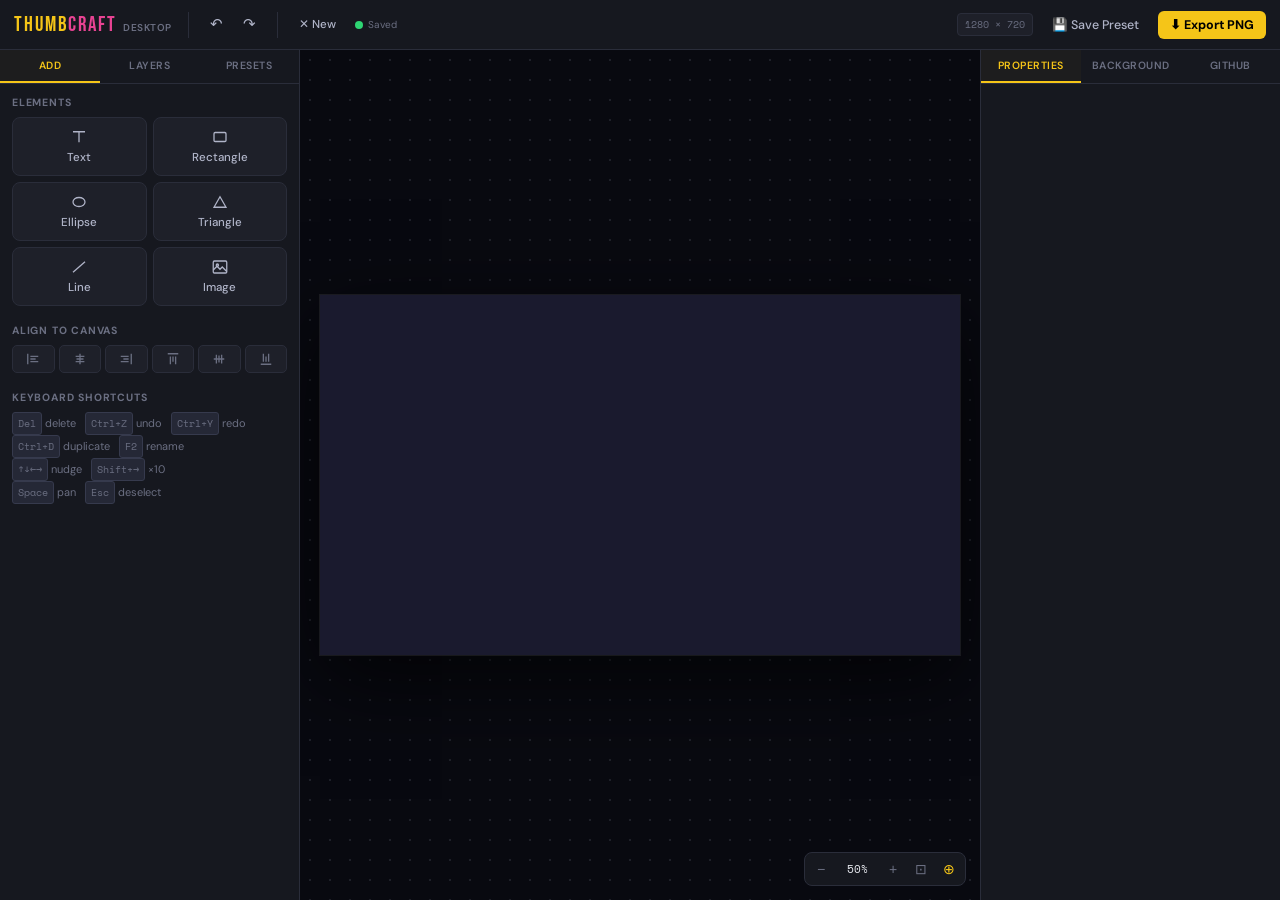
<file: index.html>
<!DOCTYPE html>
<html lang="en">
<head>
<meta charset="UTF-8">
<meta name="viewport" content="width=device-width, initial-scale=1.0">
<title>ThumbCraft</title>
<style>
  :root { --bg:#0e0f14; --surface:#16181f; --accent:#f5c518; --accent2:#e84393; --text:#e8eaf0; --muted:#6b6f82; --border:#2a2d3a; }
  * { box-sizing: border-box; margin: 0; padding: 0; }
  body { height: 100vh; display: flex; flex-direction: column; align-items: center; justify-content: center; background: var(--bg); color: var(--text); font-family: -apple-system, 'DM Sans', sans-serif; gap: 18px; }
  .logo { font-family: 'Bebas Neue', Impact, sans-serif; font-size: 34px; letter-spacing: 3px; color: var(--accent); }
  .logo span { color: var(--accent2); }
  .spinner { width: 22px; height: 22px; border: 2px solid var(--border); border-top-color: var(--accent); border-radius: 50%; animation: spin .7s linear infinite; }
  @keyframes spin { to { transform: rotate(360deg); } }
  .muted { color: var(--muted); font-size: 12.5px; }
  .links { display: flex; gap: 10px; margin-top: 4px; }
  .links a { color: var(--text); background: var(--surface); border: 1px solid var(--border); padding: 8px 16px; border-radius: 7px; text-decoration: none; font-size: 13px; font-weight: 500; }
  .links a:hover { border-color: var(--accent); color: var(--accent); }
</style>
</head>
<body>
  <div class="logo">THUMB<span>CRAFT</span></div>
  <div class="spinner" id="spinner"></div>
  <div class="muted" id="status">Detecting your device…</div>
  <div class="links" id="links" style="display:none">
    <a href="desktop.html">Desktop version</a>
    <a href="mobile.html">Mobile version</a>
  </div>

  <noscript>
    <div class="muted">JavaScript is off, so we can't auto-detect your device.</div>
    <div class="links" style="display:flex">
      <a href="desktop.html">Desktop version</a>
      <a href="mobile.html">Mobile version</a>
    </div>
  </noscript>

  <script>
    function isMobileDevice() {
      var ua = navigator.userAgent || '';
      if (/Android|iPhone|iPod|Mobile|Windows Phone/i.test(ua)) return true;
      // iPadOS 13+ reports as "Macintosh" but exposes multi-touch
      if (/iPad/i.test(ua) || (navigator.platform === 'MacIntel' && navigator.maxTouchPoints > 1)) return true;
      if (window.matchMedia && window.matchMedia('(max-width: 700px)').matches) return true;
      return false;
    }
    var target = isMobileDevice() ? 'mobile.html' : 'desktop.html';
    document.getElementById('status').textContent = 'Opening the ' + (target === 'mobile.html' ? 'mobile' : 'desktop') + ' version…';
    setTimeout(function () {
      window.location.replace(target);
    }, 250);
    setTimeout(function () {
      document.getElementById('spinner').style.display = 'none';
      document.getElementById('status').textContent = "Taking a while? Pick one:";
      document.getElementById('links').style.display = 'flex';
    }, 1800);
  </script>
</body>
</html>
</file>
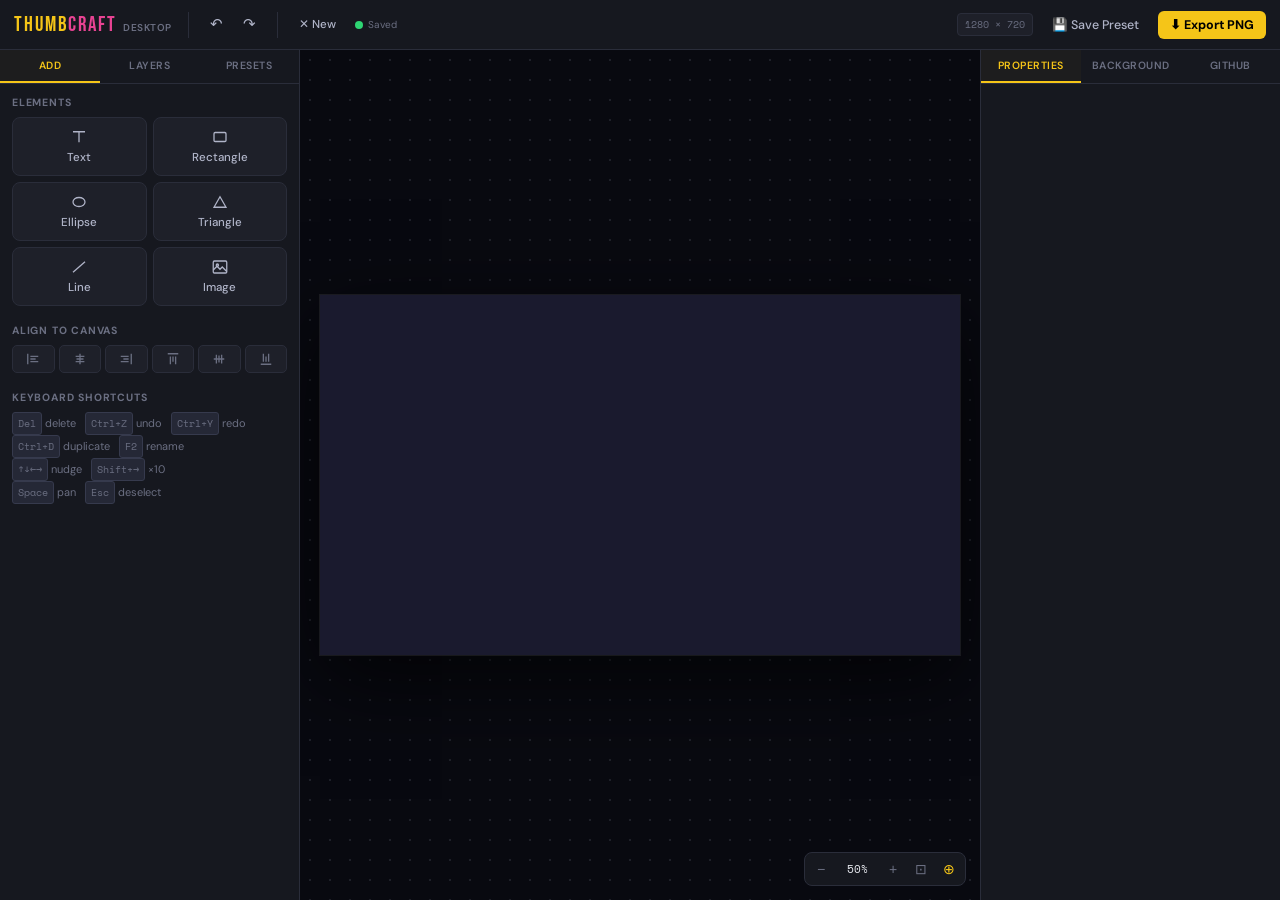
<file: desktop.html>
<!DOCTYPE html>
<html lang="en">
<head>
<meta charset="UTF-8">
<meta name="viewport" content="width=device-width, initial-scale=1.0">
<title>ThumbCraft — Desktop</title>
<link href="https://fonts.googleapis.com/css2?family=Bebas+Neue&family=DM+Sans:wght@300;400;500;600;700&family=Space+Mono:wght@400;700&display=swap" rel="stylesheet">
<link rel="stylesheet" href="desktop.css">
</head>
<body>

  <!-- TOPBAR -->
  <div class="topbar">
    <div class="logo">THUMB<span>CRAFT</span><small>desktop</small></div>
    <div class="topbar-sep"></div>
    <div class="undo-redo">
      <button class="btn btn-ghost" id="undo-btn" onclick="TC.undo()" title="Undo (Ctrl+Z)">↶</button>
      <button class="btn btn-ghost" id="redo-btn" onclick="TC.redo()" title="Redo (Ctrl+Y)">↷</button>
    </div>
    <div class="topbar-sep"></div>
    <button class="btn btn-ghost btn-sm" onclick="confirmNewCanvas()">✕ New</button>
    <span class="autosave-dot" id="autosave-indicator"><span class="status-dot ok"></span>Saved</span>
    <div class="topbar-right">
      <span class="canvas-size-badge">1280 × 720</span>
      <button class="btn btn-ghost" onclick="savePresetModal()">💾 Save Preset</button>
      <button class="btn btn-primary" onclick="TC.exportPNG()">⬇ Export PNG</button>
    </div>
  </div>

  <div class="workspace">
    <!-- LEFT PANEL -->
    <div class="left-panel">
      <div class="panel-tabs">
        <div class="panel-tab active" data-tab="add" onclick="switchLeftTab('add')">Add</div>
        <div class="panel-tab" data-tab="layers" onclick="switchLeftTab('layers')">Layers</div>
        <div class="panel-tab" data-tab="presets" onclick="switchLeftTab('presets')">Presets</div>
      </div>
      <div class="panel-body">

        <div class="tab-content active" id="tab-add">
          <div class="panel-section">
            <div class="panel-label">Elements</div>
            <div class="add-grid">
              <div class="add-btn" onclick="TC.addText()"><svg viewBox="0 0 24 24" fill="none" stroke="currentColor" stroke-width="1.7"><path d="M4 5h16M12 5v14"/></svg>Text</div>
              <div class="add-btn" onclick="TC.addRect()"><svg viewBox="0 0 24 24" fill="none" stroke="currentColor" stroke-width="1.7"><rect x="4" y="6" width="16" height="12" rx="1.5"/></svg>Rectangle</div>
              <div class="add-btn" onclick="TC.addEllipse()"><svg viewBox="0 0 24 24" fill="none" stroke="currentColor" stroke-width="1.7"><ellipse cx="12" cy="12" rx="8" ry="6"/></svg>Ellipse</div>
              <div class="add-btn" onclick="TC.addTriangle()"><svg viewBox="0 0 24 24" fill="none" stroke="currentColor" stroke-width="1.7"><path d="M12 5l8 14H4z"/></svg>Triangle</div>
              <div class="add-btn" onclick="TC.addLine()"><svg viewBox="0 0 24 24" fill="none" stroke="currentColor" stroke-width="1.7"><path d="M4 19L20 5"/></svg>Line</div>
              <div class="add-btn" onclick="triggerImageUpload()"><svg viewBox="0 0 24 24" fill="none" stroke="currentColor" stroke-width="1.7"><rect x="3" y="4" width="18" height="16" rx="1.5"/><circle cx="8.5" cy="9.5" r="1.5"/><path d="M3 16l5-5 4 4 3-3 6 6"/></svg>Image</div>
            </div>
          </div>
          <div class="panel-section">
            <div class="panel-label">Align To Canvas</div>
            <div class="align-bar">
              <div class="align-btn" onclick="TC.alignLayer('left')" title="Align left"><svg viewBox="0 0 16 16" fill="none" stroke="currentColor" stroke-width="1.5"><path d="M2 2v12M5 5h9M5 8h6M5 11h9"/></svg></div>
              <div class="align-btn" onclick="TC.alignLayer('center-h')" title="Center horizontal"><svg viewBox="0 0 16 16" fill="none" stroke="currentColor" stroke-width="1.5"><path d="M8 2v12M3 5h10M4 8h8M3 11h10"/></svg></div>
              <div class="align-btn" onclick="TC.alignLayer('right')" title="Align right"><svg viewBox="0 0 16 16" fill="none" stroke="currentColor" stroke-width="1.5"><path d="M14 2v12M2 5h9M5 8h6M2 11h9"/></svg></div>
              <div class="align-btn" onclick="TC.alignLayer('top')" title="Align top"><svg viewBox="0 0 16 16" fill="none" stroke="currentColor" stroke-width="1.5"><path d="M2 2h12M5 5v9M8 5v6M11 5v9"/></svg></div>
              <div class="align-btn" onclick="TC.alignLayer('center-v')" title="Center vertical"><svg viewBox="0 0 16 16" fill="none" stroke="currentColor" stroke-width="1.5"><path d="M2 8h12M5 3v10M8 4v8M11 3v10"/></svg></div>
              <div class="align-btn" onclick="TC.alignLayer('bottom')" title="Align bottom"><svg viewBox="0 0 16 16" fill="none" stroke="currentColor" stroke-width="1.5"><path d="M2 14h12M5 2v9M8 5v6M11 2v9"/></svg></div>
            </div>
          </div>
          <div class="panel-section">
            <div class="panel-label">Keyboard Shortcuts</div>
            <div style="font-size:11px;color:var(--muted);line-height:2">
              <span class="kb-hint">Del</span> delete &nbsp; <span class="kb-hint">Ctrl+Z</span> undo &nbsp; <span class="kb-hint">Ctrl+Y</span> redo<br>
              <span class="kb-hint">Ctrl+D</span> duplicate &nbsp; <span class="kb-hint">F2</span> rename<br>
              <span class="kb-hint">↑↓←→</span> nudge &nbsp; <span class="kb-hint">Shift+→</span> ×10<br>
              <span class="kb-hint">Space</span> pan &nbsp; <span class="kb-hint">Esc</span> deselect
            </div>
          </div>
        </div>

        <div class="tab-content" id="tab-layers">
          <div class="panel-label" style="margin-bottom:8px">
            Layers <span id="layer-count" style="color:var(--accent);margin-left:4px"></span>
            <button class="btn btn-ghost btn-sm" onclick="TC.deleteSelected()" id="del-selected-btn" style="display:none">🗑 Del</button>
          </div>
          <div class="layers-list" id="layers-list"></div>
          <div id="no-layers" style="display:none;color:var(--muted);font-size:12px;text-align:center;padding:24px 0;line-height:1.8">No layers yet.<br>Add elements from the <strong>Add</strong> tab.</div>
        </div>

        <div class="tab-content" id="tab-presets">
          <div class="panel-label">Saved Presets <span class="sync-badge" id="preset-sync-badge">local</span></div>
          <div class="preset-grid" id="preset-grid"></div>
          <div id="no-presets" style="display:none;color:var(--muted);font-size:11.5px;text-align:center;padding:24px 0;line-height:1.8">No presets yet.<br>Build a thumbnail and click <strong>Save Preset</strong>!</div>
        </div>

      </div>
    </div>

    <!-- CANVAS AREA -->
    <div class="canvas-area" id="canvas-area">
      <div class="canvas-wrapper" id="canvas-wrapper">
        <canvas id="mainCanvas" width="1280" height="720"></canvas>
      </div>
      <div class="transform-widget" id="transform-widget">
        <button class="tw-icon" id="tw-lock" title="Lock element">🔓</button>
        <div class="tw-sep"></div>
        <button class="tw-icon" id="tw-rotate" title="Rotate mode">⟳</button>
        <button class="tw-icon" id="tw-resize" title="Resize mode">⤢</button>
        <div class="tw-sep"></div>
        <div class="tw-slider-wrap">
          <input type="range" id="tw-slider">
          <input type="text" class="tw-num" id="tw-num" inputmode="decimal">
        </div>
        <div class="tw-sep"></div>
        <button class="tw-icon" id="tw-delete" title="Delete element">🗑</button>
      </div>
      <div class="zoom-bar">
        <button class="zoom-btn" onclick="TC.zoomOut()" title="Zoom out">−</button>
        <span class="zoom-val" id="zoom-val" onclick="TC.zoomFit()" title="Click to fit">50%</span>
        <button class="zoom-btn" onclick="TC.zoomIn()" title="Zoom in">+</button>
        <button class="zoom-btn" onclick="TC.zoomFit()" title="Fit to screen">⊡</button>
        <button class="zoom-btn" id="snap-btn" onclick="TC.toggleSnap()" title="Toggle snap">⊕</button>
      </div>
    </div>

    <!-- RIGHT PANEL -->
    <div class="right-panel">
      <div class="panel-tabs">
        <div class="panel-tab active" data-tab="props" onclick="switchRightTab('props')">Properties</div>
        <div class="panel-tab" data-tab="bg" onclick="switchRightTab('bg')">Background</div>
        <div class="panel-tab" data-tab="github" onclick="switchRightTab('github')">GitHub</div>
      </div>

      <div class="tab-content active" id="right-tab-props">
        <div class="props-body" id="props-body"></div>
      </div>

      <div class="tab-content" id="right-tab-bg">
        <div class="props-body" id="bg-body"></div>
      </div>

      <div class="tab-content" id="right-tab-github">
        <div class="props-body" id="github-body"></div>
      </div>
    </div>
  </div>

  <!-- hidden inputs -->
  <input type="file" id="bg-upload" accept="image/*" style="display:none">
  <input type="file" id="img-upload" accept="image/*" style="display:none">

  <!-- SAVE PRESET MODAL -->
  <div class="modal-bg hidden" id="modal-preset">
    <div class="modal">
      <h3>Save Preset</h3>
      <div class="prop-row">
        <div class="prop-label">Preset Name</div>
        <input class="prop-input" id="preset-name-input" placeholder="e.g. Gaming Thumbnail v1">
      </div>
      <div class="modal-actions">
        <button class="btn btn-ghost" onclick="closeModal('modal-preset')">Cancel</button>
        <button class="btn btn-primary" onclick="doSavePreset()">Save</button>
      </div>
    </div>
  </div>

  <!-- CONFIRM DIALOG -->
  <div class="modal-bg hidden" id="modal-confirm">
    <div class="confirm-dialog">
      <h4 id="confirm-title">Are you sure?</h4>
      <p id="confirm-msg"></p>
      <div class="confirm-actions">
        <button class="btn btn-ghost" onclick="closeModal('modal-confirm')">Cancel</button>
        <button class="btn btn-danger" id="confirm-ok-btn">Confirm</button>
      </div>
    </div>
  </div>

  <div class="toast" id="toast"></div>

  <script src="core.js"></script>
  <script src="desktop.js"></script>
</body>
</html>
</file>
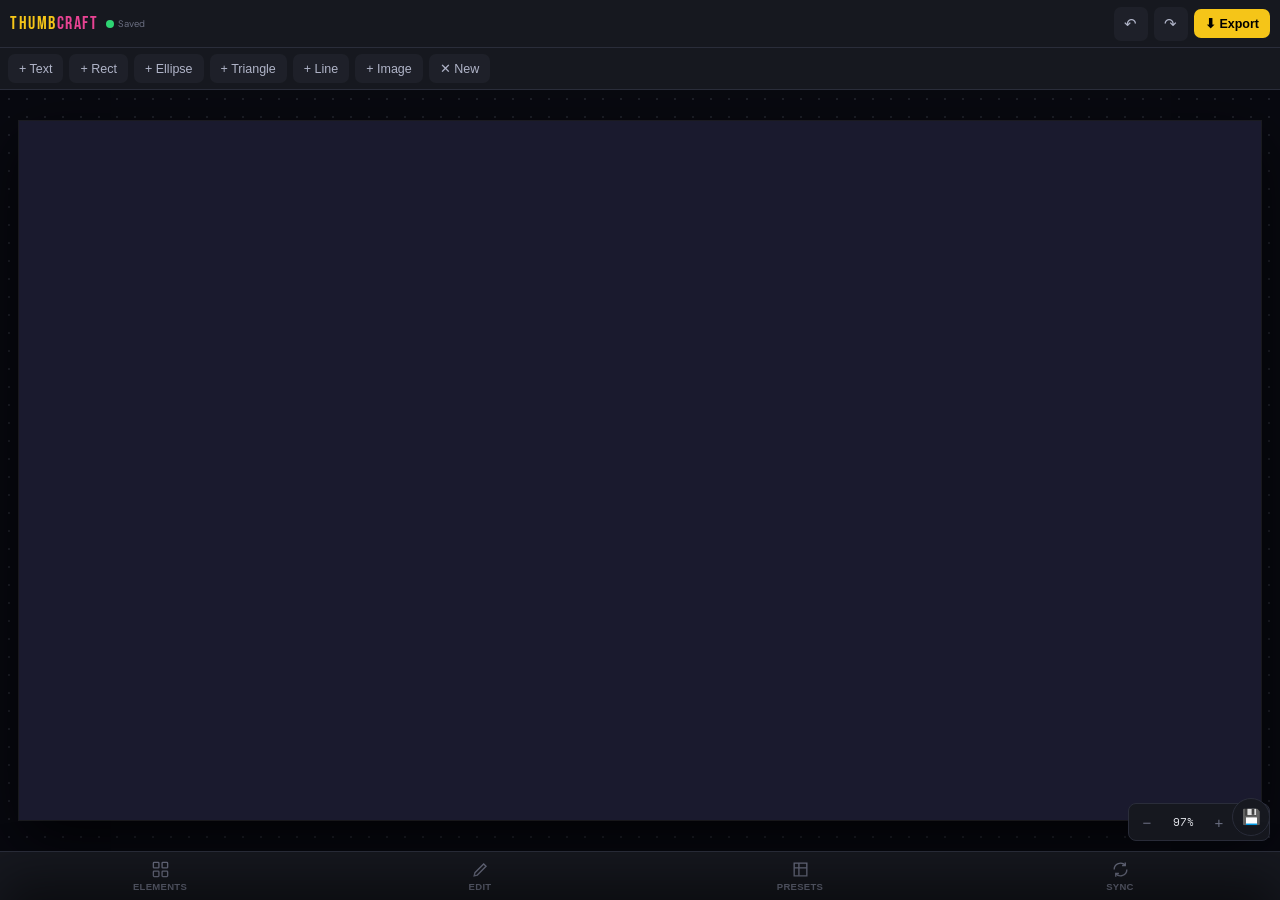
<file: mobile.html>
<!DOCTYPE html>
<html lang="en">
<head>
<meta charset="UTF-8">
<meta name="viewport" content="width=device-width, initial-scale=1.0, maximum-scale=1.0, user-scalable=no, viewport-fit=cover">
<title>ThumbCraft — Mobile</title>
<link href="https://fonts.googleapis.com/css2?family=Bebas+Neue&family=DM+Sans:wght@300;400;500;600;700&family=Space+Mono:wght@400;700&display=swap" rel="stylesheet">
<link rel="stylesheet" href="mobile.css">
</head>
<body>

  <!-- TOPBAR -->
  <div class="topbar">
    <div class="logo">THUMB<span>CRAFT</span></div>
    <span class="autosave-dot"><span class="status-dot ok"></span>Saved</span>
    <div class="topbar-right">
      <button class="btn btn-ghost btn-icon" id="undo-btn" onclick="TC.undo()" title="Undo">↶</button>
      <button class="btn btn-ghost btn-icon" id="redo-btn" onclick="TC.redo()" title="Redo">↷</button>
      <button class="btn btn-primary" onclick="TC.exportPNG()">⬇ Export</button>
    </div>
  </div>

  <!-- QUICK ADD BAR -->
  <div class="mobile-actions">
    <button class="btn btn-ghost" onclick="TC.addText()">+ Text</button>
    <button class="btn btn-ghost" onclick="TC.addRect()">+ Rect</button>
    <button class="btn btn-ghost" onclick="TC.addEllipse()">+ Ellipse</button>
    <button class="btn btn-ghost" onclick="TC.addTriangle()">+ Triangle</button>
    <button class="btn btn-ghost" onclick="TC.addLine()">+ Line</button>
    <button class="btn btn-ghost" onclick="triggerImageUpload()">+ Image</button>
    <button class="btn btn-ghost" onclick="confirmNewCanvas()">✕ New</button>
  </div>

  <!-- CANVAS -->
  <div class="canvas-area" id="canvas-area">
    <div class="canvas-wrapper" id="canvas-wrapper">
      <canvas id="mainCanvas" width="1280" height="720"></canvas>
    </div>
    <div class="transform-widget" id="transform-widget">
      <button class="tw-icon" id="tw-lock" title="Lock">🔓</button>
      <div class="tw-sep"></div>
      <button class="tw-icon" id="tw-rotate" title="Rotate">⟳</button>
      <button class="tw-icon" id="tw-resize" title="Resize">⤢</button>
      <div class="tw-sep"></div>
      <div class="tw-slider-wrap">
        <input type="range" id="tw-slider">
        <input type="text" class="tw-num" id="tw-num" inputmode="decimal">
      </div>
      <div class="tw-sep"></div>
      <button class="tw-icon" id="tw-delete" title="Delete element">🗑</button>
    </div>
    <div class="zoom-bar">
      <button class="zoom-btn" onclick="TC.zoomOut()">−</button>
      <span class="zoom-val" id="zoom-val" onclick="TC.zoomFit()">50%</span>
      <button class="zoom-btn" onclick="TC.zoomIn()">+</button>
      <button class="zoom-btn" onclick="TC.zoomFit()">⊡</button>
    </div>
  </div>

  <!-- BOTTOM NAV -->
  <div class="mobile-nav">
    <button class="mobile-nav-btn" data-drawer="elements" onclick="openDrawer('elements')">
      <svg viewBox="0 0 24 24" fill="none" stroke="currentColor" stroke-width="1.7"><rect x="3" y="3" width="7" height="7" rx="1"/><rect x="14" y="3" width="7" height="7" rx="1"/><rect x="3" y="14" width="7" height="7" rx="1"/><rect x="14" y="14" width="7" height="7" rx="1"/></svg>
      Elements
    </button>
    <button class="mobile-nav-btn" data-drawer="edit" onclick="openDrawer('edit')">
      <svg viewBox="0 0 24 24" fill="none" stroke="currentColor" stroke-width="1.7"><path d="M4 20l4-1 11-11-3-3L5 16l-1 4z"/></svg>
      Edit
    </button>
    <button class="mobile-nav-btn" data-drawer="presets" onclick="openDrawer('presets')">
      <svg viewBox="0 0 24 24" fill="none" stroke="currentColor" stroke-width="1.7"><path d="M4 4h16v16H4z"/><path d="M4 10h16M10 4v16"/></svg>
      Presets
    </button>
    <button class="mobile-nav-btn" data-drawer="sync" onclick="openDrawer('sync')">
      <svg viewBox="0 0 24 24" fill="none" stroke="currentColor" stroke-width="1.7"><path d="M4 12a8 8 0 0114-5.3M20 12a8 8 0 01-14 5.3"/><path d="M18 3v4h-4M6 21v-4h4"/></svg>
      Sync
    </button>
  </div>

  <!-- DRAWER -->
  <div class="drawer-backdrop" id="drawer-backdrop" onclick="closeDrawer()"></div>
  <div class="drawer" id="drawer">
    <div class="drawer-handle"></div>
    <div class="drawer-head">
      <div class="drawer-title" id="drawer-title">Elements</div>
      <button class="drawer-close" onclick="closeDrawer()">✕</button>
    </div>
    <div class="drawer-tabs" id="drawer-tabs"></div>
    <div class="drawer-body">
      <div class="drawer-content active" id="drawer-elements-add"></div>
      <div class="drawer-content" id="drawer-elements-layers"></div>
      <div class="drawer-content active" id="drawer-edit-props"></div>
      <div class="drawer-content" id="drawer-edit-bg"></div>
      <div class="drawer-content active" id="drawer-presets-list"></div>
      <div class="drawer-content active" id="drawer-sync-github"></div>
    </div>
  </div>

  <!-- hidden inputs -->
  <input type="file" id="bg-upload" accept="image/*" style="display:none">
  <input type="file" id="img-upload" accept="image/*" style="display:none">

  <!-- SAVE PRESET MODAL -->
  <div class="modal-bg hidden" id="modal-preset">
    <div class="modal">
      <h3>Save Preset</h3>
      <div class="prop-row"><div class="prop-label">Preset Name</div><input class="prop-input" id="preset-name-input" placeholder="e.g. Gaming Thumbnail v1"></div>
      <div class="modal-actions"><button class="btn btn-ghost" onclick="closeModal('modal-preset')">Cancel</button><button class="btn btn-primary" onclick="doSavePreset()">Save</button></div>
    </div>
  </div>

  <!-- CONFIRM DIALOG -->
  <div class="modal-bg hidden" id="modal-confirm">
    <div class="confirm-dialog">
      <h4 id="confirm-title">Are you sure?</h4>
      <p id="confirm-msg"></p>
      <div class="confirm-actions"><button class="btn btn-ghost" onclick="closeModal('modal-confirm')">Cancel</button><button class="btn btn-danger" id="confirm-ok-btn">Confirm</button></div>
    </div>
  </div>

  <!-- floating save-preset shortcut -->
  <button class="btn btn-ghost btn-icon" onclick="savePresetModal()" title="Save Preset" style="position:fixed;right:10px;bottom:64px;z-index:150;background:var(--surface);border:1px solid var(--border);border-radius:50%;width:38px;height:38px;">💾</button>

  <div class="toast" id="toast"></div>

  <script src="core.js"></script>
  <script src="mobile.js"></script>
</body>
</html>
</file>
<file: desktop.css>
/* ═══════════════════════════════════════════════════════════════
   THUMBCRAFT — DESKTOP STYLES
   ═══════════════════════════════════════════════════════════════ */
:root {
  --bg: #0e0f14; --surface: #16181f; --surface2: #1e2029; --surface3: #252836;
  --border: #2a2d3a; --border2: #363a4d;
  --accent: #f5c518; --accent2: #e84393; --accent-dim: rgba(245,197,24,0.12);
  --text: #e8eaf0; --text2: #b0b4c8; --muted: #6b6f82;
  --danger: #ff4757; --success: #2ed573; --info: #3d8bff;
  --panel-w: 300px;
}
* { box-sizing: border-box; margin: 0; padding: 0; }
body { font-family: 'DM Sans', sans-serif; background: var(--bg); color: var(--text); height: 100vh; display: flex; flex-direction: column; overflow: hidden; }

/* ── TOPBAR ── */
.topbar { height: 50px; background: var(--surface); border-bottom: 1px solid var(--border); display: flex; align-items: center; padding: 0 14px; gap: 10px; flex-shrink: 0; z-index: 100; }
.logo { font-family: 'Bebas Neue', sans-serif; font-size: 21px; letter-spacing: 2px; color: var(--accent); margin-right: 4px; }
.logo span { color: var(--accent2); }
.logo small { font-family: 'DM Sans', sans-serif; font-size: 10px; letter-spacing: .5px; color: var(--muted); margin-left: 6px; text-transform: uppercase; font-weight: 600; }
.topbar-sep { width: 1px; height: 26px; background: var(--border); margin: 0 2px; }
.topbar-right { margin-left: auto; display: flex; gap: 7px; align-items: center; }
.canvas-size-badge { font-family: 'Space Mono', monospace; font-size: 10px; color: var(--muted); background: var(--surface2); padding: 3px 7px; border-radius: 4px; border: 1px solid var(--border); }

/* ── BUTTONS ── */
.btn { display: inline-flex; align-items: center; gap: 5px; padding: 6px 12px; border-radius: 6px; border: none; cursor: pointer; font-family: 'DM Sans', sans-serif; font-size: 12.5px; font-weight: 500; transition: all .15s; white-space: nowrap; }
.btn-ghost { background: transparent; color: var(--text2); }
.btn-ghost:hover { background: var(--surface2); color: var(--text); }
.btn-ghost:active { background: var(--surface3); }
.btn-primary { background: var(--accent); color: #000; font-weight: 700; }
.btn-primary:hover { background: #ffd740; }
.btn-primary:active { background: #e5b710; }
.btn-danger { background: transparent; color: var(--danger); border: 1px solid var(--danger); }
.btn-danger:hover { background: var(--danger); color: #fff; }
.btn-sm { padding: 4px 9px; font-size: 11.5px; }
.btn[disabled] { opacity: .4; cursor: not-allowed; pointer-events: none; }
.undo-redo { display: flex; gap: 2px; }
.undo-redo .btn { padding: 5px 9px; font-size: 15px; line-height: 1; }

/* ── WORKSPACE ── */
.workspace { display: flex; flex: 1; overflow: hidden; }
.left-panel, .right-panel { width: var(--panel-w); background: var(--surface); display: flex; flex-direction: column; overflow: hidden; flex-shrink: 0; }
.left-panel { border-right: 1px solid var(--border); }
.right-panel { border-left: 1px solid var(--border); }
.panel-tabs { display: flex; border-bottom: 1px solid var(--border); flex-shrink: 0; }
.panel-tab { flex: 1; padding: 9px 4px; text-align: center; font-size: 10.5px; font-weight: 600; letter-spacing: .5px; text-transform: uppercase; color: var(--muted); cursor: pointer; border-bottom: 2px solid transparent; transition: all .15s; user-select: none; }
.panel-tab.active { color: var(--accent); border-bottom-color: var(--accent); background: rgba(245,197,24,.03); }
.panel-tab:hover:not(.active) { color: var(--text2); background: var(--surface2); }
.panel-body { flex: 1; overflow-y: auto; padding: 12px; scrollbar-width: thin; scrollbar-color: var(--border) transparent; }
.panel-section { margin-bottom: 18px; }
.panel-label { font-size: 10.5px; font-weight: 700; text-transform: uppercase; letter-spacing: .8px; color: var(--muted); margin-bottom: 8px; display: flex; align-items: center; justify-content: space-between; }
.props-section-title { font-size: 10px; font-weight: 700; text-transform: uppercase; letter-spacing: .8px; color: var(--muted); margin: 14px 0 7px; opacity: .75; display: flex; align-items: center; gap: 6px; }
.props-section-title::after { content: ''; flex: 1; height: 1px; background: var(--border); }

/* ── ADD GRID ── */
.add-grid { display: grid; grid-template-columns: 1fr 1fr; gap: 6px; }
.add-btn { background: var(--surface2); border: 1px solid var(--border); border-radius: 8px; padding: 10px 6px; cursor: pointer; display: flex; flex-direction: column; align-items: center; gap: 4px; color: var(--text2); font-size: 11.5px; font-weight: 500; transition: all .15s; }
.add-btn:hover { border-color: var(--accent); color: var(--accent); background: var(--accent-dim); }
.add-btn:active { transform: scale(.96); }
.add-btn svg { width: 18px; height: 18px; }

/* ── LAYERS ── */
.layers-list { display: flex; flex-direction: column; gap: 3px; }
.layer-item { background: var(--surface2); border: 1px solid var(--border); border-radius: 6px; padding: 6px 8px; display: flex; align-items: center; gap: 6px; cursor: pointer; transition: all .12s; font-size: 11.5px; }
.layer-item:hover { border-color: var(--border2); background: var(--surface3); }
.layer-item.selected { border-color: var(--accent); background: var(--accent-dim); }
.layer-icon { font-size: 12px; width: 16px; text-align: center; flex-shrink: 0; }
.layer-name { flex: 1; overflow: hidden; text-overflow: ellipsis; white-space: nowrap; }
.layer-name-edit { flex: 1; background: transparent; border: none; color: var(--text); font-size: 11.5px; outline: none; border-bottom: 1px solid var(--accent); }
.layer-actions { display: flex; gap: 2px; flex-shrink: 0; }
.layer-btn { width: 20px; height: 20px; display: flex; align-items: center; justify-content: center; color: var(--muted); cursor: pointer; border-radius: 3px; font-size: 11px; background: transparent; border: none; }
.layer-btn:hover { color: var(--text); background: var(--surface); }
.layer-btn.danger:hover { color: var(--danger); }
.layer-btn.accent:hover { color: var(--accent); }

/* ── PRESETS ── */
.preset-grid { display: grid; grid-template-columns: 1fr 1fr; gap: 8px; margin-bottom: 8px; }
.preset-card { background: var(--surface2); border: 1px solid var(--border); border-radius: 8px; overflow: hidden; cursor: pointer; transition: all .15s; position: relative; }
.preset-card:hover { border-color: var(--accent); transform: translateY(-1px); box-shadow: 0 4px 16px rgba(0,0,0,.4); }
.preset-thumb { width: 100%; aspect-ratio: 16/9; background: #222; background-size: cover; background-position: center; }
.preset-name { padding: 5px 7px; font-size: 11px; font-weight: 500; white-space: nowrap; overflow: hidden; text-overflow: ellipsis; }
.preset-actions { position: absolute; top: 4px; right: 4px; display: flex; gap: 3px; opacity: 0; transition: opacity .12s; }
.preset-card:hover .preset-actions { opacity: 1; }
.preset-act-btn { width: 20px; height: 20px; background: rgba(0,0,0,.75); border-radius: 4px; border: none; cursor: pointer; display: flex; align-items: center; justify-content: center; font-size: 11px; color: var(--text2); }
.preset-act-btn:hover { background: var(--accent); color: #000; }
.preset-act-btn.danger:hover { background: var(--danger); color: #fff; }
.sync-badge { font-size: 9px; padding: 1px 5px; border-radius: 3px; background: var(--surface3); color: var(--muted); }

/* ── PROPS / INPUTS ── */
.props-body { flex: 1; overflow-y: auto; padding: 12px; scrollbar-width: thin; scrollbar-color: var(--border) transparent; }
.prop-row { margin-bottom: 11px; }
.prop-label { font-size: 11px; color: var(--muted); margin-bottom: 4px; font-weight: 500; display: flex; align-items: center; justify-content: space-between; }
.prop-input, .prop-select, .prop-textarea { width: 100%; background: var(--surface2); border: 1px solid var(--border); border-radius: 6px; padding: 6px 9px; color: var(--text); font-family: 'DM Sans', sans-serif; font-size: 12.5px; transition: border-color .15s; }
.prop-input:focus, .prop-select:focus, .prop-textarea:focus { outline: none; border-color: var(--accent); }
.prop-input:disabled { opacity: .4; }
.prop-textarea { resize: vertical; min-height: 56px; }
.prop-row-2 { display: grid; grid-template-columns: 1fr 1fr; gap: 8px; }
.prop-row-3 { display: grid; grid-template-columns: 1fr 1fr 1fr; gap: 6px; }
.prop-color-row { display: flex; gap: 7px; align-items: center; }
.prop-color { width: 34px; height: 30px; border-radius: 5px; border: 1px solid var(--border); cursor: pointer; padding: 2px; background: var(--surface2); flex-shrink: 0; }
.prop-slider { width: 100%; accent-color: var(--accent); cursor: pointer; }
.slider-val { font-family: 'Space Mono', monospace; font-size: 10.5px; color: var(--muted); min-width: 36px; text-align: right; flex-shrink: 0; }
.no-selection { display: flex; flex-direction: column; align-items: center; justify-content: center; height: 100%; color: var(--muted); font-size: 12.5px; text-align: center; padding: 20px; gap: 8px; }
.no-selection svg { width: 36px; height: 36px; opacity: .25; }
.shortcut-hint { font-size: 10px; color: var(--muted); opacity: .7; margin-top: 3px; }
.pill-toggle { display: grid; grid-template-columns: 1fr 1fr 1fr; gap: 6px; }
.pill-toggle button { padding: 6px 4px; border-radius: 5px; border: 1px solid var(--border); background: var(--surface2); cursor: pointer; color: var(--muted); font-size: 11px; }
.pill-toggle button.active { border-color: var(--accent); background: var(--accent-dim); color: var(--accent); }

/* ── ALIGN TOOLS ── */
.align-bar { display: grid; grid-template-columns: repeat(6, 1fr); gap: 4px; margin-bottom: 11px; }
.align-btn { background: var(--surface2); border: 1px solid var(--border); border-radius: 5px; padding: 6px 4px; cursor: pointer; display: flex; align-items: center; justify-content: center; color: var(--muted); }
.align-btn:hover { border-color: var(--accent); color: var(--accent); background: var(--accent-dim); }
.align-btn svg { width: 14px; height: 14px; }

/* ── CANVAS AREA ── */
.canvas-area { flex: 1; display: flex; align-items: center; justify-content: center; background: #080910; background-image: radial-gradient(circle, #1e2029 1px, transparent 1px); background-size: 20px 20px; overflow: hidden; position: relative; }
.canvas-wrapper { position: absolute; box-shadow: 0 0 0 1px rgba(255,255,255,.08), 0 24px 80px rgba(0,0,0,.7); }
#mainCanvas { display: block; cursor: default; }

/* ── FLOATING TRANSFORM WIDGET ── */
.transform-widget { position: fixed; transform: translate(-50%, -100%); background: var(--surface); border: 1px solid var(--border2); border-radius: 999px; padding: 6px 8px; display: none; align-items: center; gap: 6px; z-index: 500; box-shadow: 0 10px 30px rgba(0,0,0,.55); }
.transform-widget.show { display: flex; }
.tw-slider-wrap { display: flex; align-items: center; gap: 6px; padding: 0 4px; }
.tw-slider-wrap input[type=range] { width: 110px; accent-color: var(--accent); cursor: pointer; }
.tw-num { width: 54px; background: var(--surface2); border: 1px solid var(--border); border-radius: 5px; color: var(--text); font-family: 'Space Mono', monospace; font-size: 11px; padding: 3px 4px; text-align: center; }
.tw-num:focus { outline: none; border-color: var(--accent); }
.tw-sep { width: 1px; height: 20px; background: var(--border2); }
.tw-icon { width: 26px; height: 26px; border-radius: 50%; border: 1px solid transparent; background: transparent; color: var(--text2); cursor: pointer; display: flex; align-items: center; justify-content: center; font-size: 13px; flex-shrink: 0; }
.tw-icon:hover { background: var(--surface2); color: var(--text); }
.tw-icon.active { background: var(--accent-dim); color: var(--accent); border-color: var(--accent); }
.tw-icon.locked { color: var(--danger); }
#tw-delete:hover { background: rgba(255,71,87,.14); color: var(--danger); }

/* ── ZOOM BAR ── */
.zoom-bar { position: absolute; bottom: 14px; right: 14px; background: var(--surface); border: 1px solid var(--border); border-radius: 8px; display: flex; align-items: center; gap: 2px; padding: 3px; z-index: 10; }
.zoom-btn { width: 26px; height: 26px; display: flex; align-items: center; justify-content: center; background: transparent; border: none; color: var(--muted); cursor: pointer; border-radius: 4px; font-size: 14px; }
.zoom-btn:hover { background: var(--surface2); color: var(--text); }
.zoom-val { font-family: 'Space Mono', monospace; font-size: 11px; color: var(--text); padding: 0 6px; min-width: 42px; text-align: center; cursor: pointer; }

/* ── MODALS / CONFIRM / TOAST ── */
.modal-bg { position: fixed; inset: 0; background: rgba(0,0,0,.75); display: flex; align-items: center; justify-content: center; z-index: 1000; backdrop-filter: blur(6px); }
.modal-bg.hidden { display: none; }
.modal { background: var(--surface); border: 1px solid var(--border2); border-radius: 14px; padding: 22px; width: 400px; max-width: 94vw; box-shadow: 0 32px 80px rgba(0,0,0,.7); }
.modal h3 { font-family: 'Bebas Neue', sans-serif; font-size: 22px; letter-spacing: 1px; color: var(--accent); margin-bottom: 16px; }
.modal-actions { display: flex; gap: 8px; justify-content: flex-end; margin-top: 16px; }
.confirm-dialog { background: var(--surface); border: 1px solid var(--border2); border-radius: 12px; padding: 24px; width: 340px; max-width: 94vw; box-shadow: 0 32px 80px rgba(0,0,0,.8); }
.confirm-dialog h4 { font-size: 15px; font-weight: 600; margin-bottom: 8px; }
.confirm-dialog p { font-size: 13px; color: var(--muted); line-height: 1.5; margin-bottom: 20px; }
.confirm-actions { display: flex; gap: 8px; justify-content: flex-end; }
.toast { position: fixed; bottom: 22px; left: 50%; transform: translateX(-50%); background: var(--surface2); border: 1px solid var(--border); border-radius: 8px; padding: 9px 18px; font-size: 12.5px; z-index: 2000; opacity: 0; transition: opacity .25s, transform .25s; pointer-events: none; white-space: nowrap; display: flex; align-items: center; gap: 8px; }
.toast.show { opacity: 1; transform: translateX(-50%) translateY(-4px); }
.toast.success { border-color: var(--success); color: var(--success); }
.toast.error { border-color: var(--danger); color: var(--danger); }
.toast.info { border-color: var(--info); color: var(--info); }

::-webkit-scrollbar { width: 4px; }
::-webkit-scrollbar-track { background: transparent; }
::-webkit-scrollbar-thumb { background: var(--border); border-radius: 9px; }

.status-dot { width: 8px; height: 8px; border-radius: 50%; background: var(--muted); flex-shrink: 0; }
.status-dot.ok { background: var(--success); }
.status-dot.err { background: var(--danger); }
.tab-content { display: none; }
.tab-content.active { display: block; }
#right-tab-props.active, #right-tab-bg.active, #right-tab-github.active { display: flex; flex-direction: column; flex: 1; min-height: 0; }
.section-divider { border: none; border-top: 1px solid var(--border); margin: 14px 0; }
.import-export-bar { display: grid; grid-template-columns: 1fr 1fr; gap: 6px; margin-bottom: 10px; }
.bg-image-chip { background: var(--surface2); border: 1px solid var(--success); border-radius: 6px; padding: 6px 10px; font-size: 11.5px; color: var(--success); display: flex; align-items: center; gap: 6px; margin-bottom: 8px; }
small { font-size: 10.5px; color: var(--muted); }
.kb-hint { display: inline-block; background: var(--surface3); border: 1px solid var(--border2); border-radius: 3px; padding: 1px 5px; font-family: 'Space Mono', monospace; font-size: 9.5px; color: var(--muted); }
.autosave-dot { display: inline-flex; align-items: center; gap: 5px; font-size: 10px; color: var(--muted); }
.autosave-dot .status-dot { transition: background .3s; }
</file>
<file: mobile.css>
/* ═══════════════════════════════════════════════════════════════
   THUMBCRAFT — MOBILE STYLES
   ═══════════════════════════════════════════════════════════════ */
:root {
  --bg: #0e0f14; --surface: #16181f; --surface2: #1e2029; --surface3: #252836;
  --border: #2a2d3a; --border2: #363a4d;
  --accent: #f5c518; --accent2: #e84393; --accent-dim: rgba(245,197,24,0.12);
  --text: #e8eaf0; --text2: #b0b4c8; --muted: #6b6f82;
  --danger: #ff4757; --success: #2ed573; --info: #3d8bff;
}
* { box-sizing: border-box; margin: 0; padding: 0; -webkit-tap-highlight-color: transparent; }
html, body { height: 100%; overscroll-behavior: none; }
body { font-family: 'DM Sans', sans-serif; background: var(--bg); color: var(--text); height: 100dvh; display: flex; flex-direction: column; overflow: hidden; }

/* ── TOPBAR ── */
.topbar { height: 48px; background: var(--surface); border-bottom: 1px solid var(--border); display: flex; align-items: center; padding: 0 10px; gap: 8px; flex-shrink: 0; }
.logo { font-family: 'Bebas Neue', sans-serif; font-size: 18px; letter-spacing: 1.5px; color: var(--accent); }
.logo span { color: var(--accent2); }
.topbar-right { margin-left: auto; display: flex; gap: 6px; align-items: center; }
.autosave-dot { display: none; }
@media (min-width: 380px) { .autosave-dot { display: inline-flex; align-items: center; gap: 4px; font-size: 9.5px; color: var(--muted); } }

/* ── BUTTONS ── */
.btn { display: inline-flex; align-items: center; gap: 5px; padding: 7px 11px; border-radius: 7px; border: none; cursor: pointer; font-size: 12.5px; font-weight: 500; white-space: nowrap; }
.btn-ghost { background: var(--surface2); color: var(--text2); }
.btn-primary { background: var(--accent); color: #000; font-weight: 700; }
.btn-danger { background: transparent; color: var(--danger); border: 1px solid var(--danger); }
.btn-icon { width: 34px; height: 34px; padding: 0; justify-content: center; font-size: 15px; }
.btn[disabled] { opacity: .35; }

/* ── ACTION BAR (horizontal scroll add-shortcuts) ── */
.mobile-actions { display: flex; background: var(--surface); border-bottom: 1px solid var(--border); padding: 6px 8px; gap: 6px; flex-shrink: 0; overflow-x: auto; scrollbar-width: none; }
.mobile-actions::-webkit-scrollbar { display: none; }
.mobile-actions .btn { flex-shrink: 0; }

/* ── CANVAS AREA ── */
.canvas-area { flex: 1; min-height: 0; display: flex; align-items: center; justify-content: center; background: #080910; background-image: radial-gradient(circle, #1e2029 1px, transparent 1px); background-size: 18px 18px; overflow: hidden; position: relative; touch-action: none; }
.canvas-wrapper { position: absolute; box-shadow: 0 0 0 1px rgba(255,255,255,.08), 0 20px 60px rgba(0,0,0,.7); }
#mainCanvas { display: block; touch-action: none; }

.zoom-bar { position: absolute; bottom: 10px; right: 10px; background: var(--surface); border: 1px solid var(--border); border-radius: 8px; display: flex; align-items: center; gap: 2px; padding: 3px; z-index: 10; }
.zoom-btn { width: 30px; height: 30px; display: flex; align-items: center; justify-content: center; background: transparent; border: none; color: var(--muted); font-size: 15px; border-radius: 4px; }
.zoom-val { font-family: 'Space Mono', monospace; font-size: 10.5px; color: var(--text); padding: 0 5px; min-width: 38px; text-align: center; }

/* ── FLOATING TRANSFORM WIDGET (bigger touch targets) ── */
.transform-widget { position: fixed; transform: translate(-50%, -100%); background: var(--surface); border: 1px solid var(--border2); border-radius: 999px; padding: 7px 9px; display: none; align-items: center; gap: 7px; z-index: 500; box-shadow: 0 10px 30px rgba(0,0,0,.6); }
.transform-widget.show { display: flex; }
.tw-slider-wrap { display: flex; align-items: center; gap: 6px; }
.tw-slider-wrap input[type=range] { width: 92px; accent-color: var(--accent); }
.tw-num { width: 50px; background: var(--surface2); border: 1px solid var(--border); border-radius: 5px; color: var(--text); font-family: 'Space Mono', monospace; font-size: 11px; padding: 5px 3px; text-align: center; }
.tw-sep { width: 1px; height: 22px; background: var(--border2); }
.tw-icon { width: 32px; height: 32px; border-radius: 50%; border: 1px solid transparent; background: transparent; color: var(--text2); font-size: 15px; display: flex; align-items: center; justify-content: center; flex-shrink: 0; }
.tw-icon.active { background: var(--accent-dim); color: var(--accent); border-color: var(--accent); }
.tw-icon.locked { color: var(--danger); }
#tw-delete:active { background: rgba(255,71,87,.18); color: var(--danger); }

/* ── BOTTOM NAV ── */
.mobile-nav { display: flex; background: var(--surface); border-top: 1px solid var(--border); flex-shrink: 0; z-index: 200; padding-bottom: env(safe-area-inset-bottom); }
.mobile-nav-btn { flex: 1; display: flex; flex-direction: column; align-items: center; gap: 2px; padding: 8px 2px; background: none; border: none; color: var(--muted); font-size: 9.5px; font-weight: 600; letter-spacing: .3px; text-transform: uppercase; }
.mobile-nav-btn.active { color: var(--accent); }
.mobile-nav-btn svg { width: 19px; height: 19px; }

/* ── BOTTOM SHEET DRAWER ── */
.drawer-backdrop { position: fixed; inset: 0; background: rgba(0,0,0,.5); z-index: 300; display: none; }
.drawer-backdrop.show { display: block; }
.drawer { position: fixed; left: 0; right: 0; bottom: 0; background: var(--surface); border-radius: 16px 16px 0 0; z-index: 301; max-height: 72vh; display: flex; flex-direction: column; transform: translateY(100%); transition: transform .22s ease; box-shadow: 0 -20px 50px rgba(0,0,0,.5); }
.drawer.show { transform: translateY(0); }
.drawer-handle { width: 36px; height: 4px; background: var(--border2); border-radius: 3px; margin: 9px auto 4px; flex-shrink: 0; }
.drawer-head { display: flex; align-items: center; padding: 4px 14px 8px; border-bottom: 1px solid var(--border); flex-shrink: 0; }
.drawer-title { font-family: 'Bebas Neue', sans-serif; font-size: 17px; letter-spacing: 1px; color: var(--accent); }
.drawer-close { margin-left: auto; width: 28px; height: 28px; border-radius: 50%; background: var(--surface2); border: none; color: var(--text2); font-size: 14px; }
.drawer-tabs { display: flex; border-bottom: 1px solid var(--border); flex-shrink: 0; }
.drawer-tab { flex: 1; padding: 9px 4px; text-align: center; font-size: 10.5px; font-weight: 600; letter-spacing: .4px; text-transform: uppercase; color: var(--muted); border-bottom: 2px solid transparent; }
.drawer-tab.active { color: var(--accent); border-bottom-color: var(--accent); }
.drawer-body { flex: 1; overflow-y: auto; padding: 12px 14px calc(20px + env(safe-area-inset-bottom)); -webkit-overflow-scrolling: touch; }
.drawer-content { display: none; }
.drawer-content.active { display: block; }

/* ── ACCORDION (inside Add / Elements drawer) ── */
.accordion-item { border: 1px solid var(--border); border-radius: 8px; margin-bottom: 8px; overflow: hidden; }
.accordion-head { display: flex; align-items: center; padding: 10px 12px; cursor: pointer; background: var(--surface2); font-size: 12.5px; font-weight: 600; user-select: none; }
.accordion-head .chev { margin-left: auto; transition: transform .15s; color: var(--muted); }
.accordion-item.open .accordion-head .chev { transform: rotate(90deg); }
.accordion-panel { max-height: 0; overflow: hidden; transition: max-height .2s ease; }
.accordion-item.open .accordion-panel { max-height: 1200px; }
.accordion-panel-inner { padding: 12px; }

/* ── SHARED FORM PARTS ── */
.panel-label { font-size: 10.5px; font-weight: 700; text-transform: uppercase; letter-spacing: .7px; color: var(--muted); margin-bottom: 8px; display: flex; align-items: center; justify-content: space-between; }
.props-section-title { font-size: 10px; font-weight: 700; text-transform: uppercase; letter-spacing: .7px; color: var(--muted); margin: 14px 0 7px; opacity: .8; display: flex; align-items: center; gap: 6px; }
.props-section-title::after { content: ''; flex: 1; height: 1px; background: var(--border); }
.add-grid { display: grid; grid-template-columns: repeat(3, 1fr); gap: 8px; }
.add-btn { background: var(--surface2); border: 1px solid var(--border); border-radius: 9px; padding: 12px 6px; display: flex; flex-direction: column; align-items: center; gap: 5px; color: var(--text2); font-size: 11px; font-weight: 500; }
.add-btn svg { width: 19px; height: 19px; }
.align-bar { display: grid; grid-template-columns: repeat(6, 1fr); gap: 5px; margin-bottom: 8px; }
.align-btn { background: var(--surface2); border: 1px solid var(--border); border-radius: 6px; padding: 9px 4px; display: flex; align-items: center; justify-content: center; color: var(--muted); }
.align-btn svg { width: 15px; height: 15px; }

.layers-list { display: flex; flex-direction: column; gap: 5px; }
.layer-item { background: var(--surface2); border: 1px solid var(--border); border-radius: 8px; padding: 9px 10px; display: flex; align-items: center; gap: 8px; font-size: 12.5px; }
.layer-item.selected { border-color: var(--accent); background: var(--accent-dim); }
.layer-icon { font-size: 13px; width: 18px; text-align: center; flex-shrink: 0; }
.layer-name { flex: 1; overflow: hidden; text-overflow: ellipsis; white-space: nowrap; }
.layer-name-edit { flex: 1; background: transparent; border: none; color: var(--text); font-size: 12.5px; outline: none; border-bottom: 1px solid var(--accent); }
.layer-actions { display: flex; gap: 3px; flex-shrink: 0; }
.layer-btn { width: 26px; height: 26px; display: flex; align-items: center; justify-content: center; color: var(--muted); border-radius: 5px; font-size: 13px; background: transparent; border: none; }
.layer-btn.danger { color: var(--danger); }

.preset-grid { display: grid; grid-template-columns: 1fr 1fr; gap: 9px; margin-bottom: 8px; }
.preset-card { background: var(--surface2); border: 1px solid var(--border); border-radius: 9px; overflow: hidden; position: relative; }
.preset-thumb { width: 100%; aspect-ratio: 16/9; background: #222; background-size: cover; background-position: center; }
.preset-name { padding: 6px 8px; font-size: 11.5px; font-weight: 500; white-space: nowrap; overflow: hidden; text-overflow: ellipsis; }
.preset-actions { position: absolute; top: 5px; right: 5px; display: flex; gap: 4px; }
.preset-act-btn { width: 24px; height: 24px; background: rgba(0,0,0,.8); border-radius: 5px; border: none; color: var(--text2); font-size: 12px; }
.preset-act-btn.danger { color: var(--danger); }
.sync-badge { font-size: 9px; padding: 1px 5px; border-radius: 3px; background: var(--surface3); color: var(--muted); }

.prop-row { margin-bottom: 12px; }
.prop-label { font-size: 11px; color: var(--muted); margin-bottom: 5px; font-weight: 500; display: flex; align-items: center; justify-content: space-between; }
.prop-input, .prop-select, .prop-textarea { width: 100%; background: var(--surface2); border: 1px solid var(--border); border-radius: 7px; padding: 9px 10px; color: var(--text); font-size: 13.5px; }
.prop-input:disabled { opacity: .4; }
.prop-textarea { resize: vertical; min-height: 60px; }
.prop-row-2 { display: grid; grid-template-columns: 1fr 1fr; gap: 8px; }
.prop-color-row { display: flex; gap: 7px; align-items: center; }
.prop-color { width: 38px; height: 36px; border-radius: 6px; border: 1px solid var(--border); padding: 2px; background: var(--surface2); flex-shrink: 0; }
.prop-slider { width: 100%; accent-color: var(--accent); height: 26px; }
.slider-val { font-family: 'Space Mono', monospace; font-size: 10.5px; color: var(--muted); min-width: 38px; text-align: right; flex-shrink: 0; }
.no-selection { display: flex; flex-direction: column; align-items: center; justify-content: center; padding: 40px 20px; color: var(--muted); font-size: 12.5px; text-align: center; gap: 8px; }
.no-selection svg { width: 34px; height: 34px; opacity: .25; }
.pill-toggle { display: grid; grid-template-columns: 1fr 1fr 1fr; gap: 6px; }
.pill-toggle button { padding: 9px 4px; border-radius: 6px; border: 1px solid var(--border); background: var(--surface2); color: var(--muted); font-size: 11.5px; }
.pill-toggle button.active { border-color: var(--accent); background: var(--accent-dim); color: var(--accent); }
.bg-image-chip { background: var(--surface2); border: 1px solid var(--success); border-radius: 7px; padding: 8px 10px; font-size: 12px; color: var(--success); display: flex; align-items: center; gap: 6px; margin-bottom: 8px; }
.status-dot { width: 8px; height: 8px; border-radius: 50%; background: var(--muted); flex-shrink: 0; }
.status-dot.ok { background: var(--success); }

.toast { position: fixed; bottom: 76px; left: 50%; transform: translateX(-50%); background: var(--surface2); border: 1px solid var(--border); border-radius: 8px; padding: 9px 16px; font-size: 12.5px; z-index: 2000; opacity: 0; transition: opacity .25s; pointer-events: none; white-space: nowrap; }
.toast.show { opacity: 1; }
.toast.success { border-color: var(--success); color: var(--success); }
.toast.error { border-color: var(--danger); color: var(--danger); }
.toast.info { border-color: var(--info); color: var(--info); }

.modal-bg { position: fixed; inset: 0; background: rgba(0,0,0,.75); display: flex; align-items: center; justify-content: center; z-index: 1000; padding: 20px; }
.modal-bg.hidden { display: none; }
.modal, .confirm-dialog { background: var(--surface); border: 1px solid var(--border2); border-radius: 14px; padding: 20px; width: 100%; max-width: 380px; }
.modal h3 { font-family: 'Bebas Neue', sans-serif; font-size: 20px; letter-spacing: 1px; color: var(--accent); margin-bottom: 14px; }
.confirm-dialog h4 { font-size: 15px; font-weight: 600; margin-bottom: 8px; }
.confirm-dialog p { font-size: 13px; color: var(--muted); line-height: 1.5; margin-bottom: 18px; }
.modal-actions, .confirm-actions { display: flex; gap: 8px; justify-content: flex-end; margin-top: 14px; }

::-webkit-scrollbar { width: 3px; }
::-webkit-scrollbar-thumb { background: var(--border); border-radius: 9px; }
</file>
